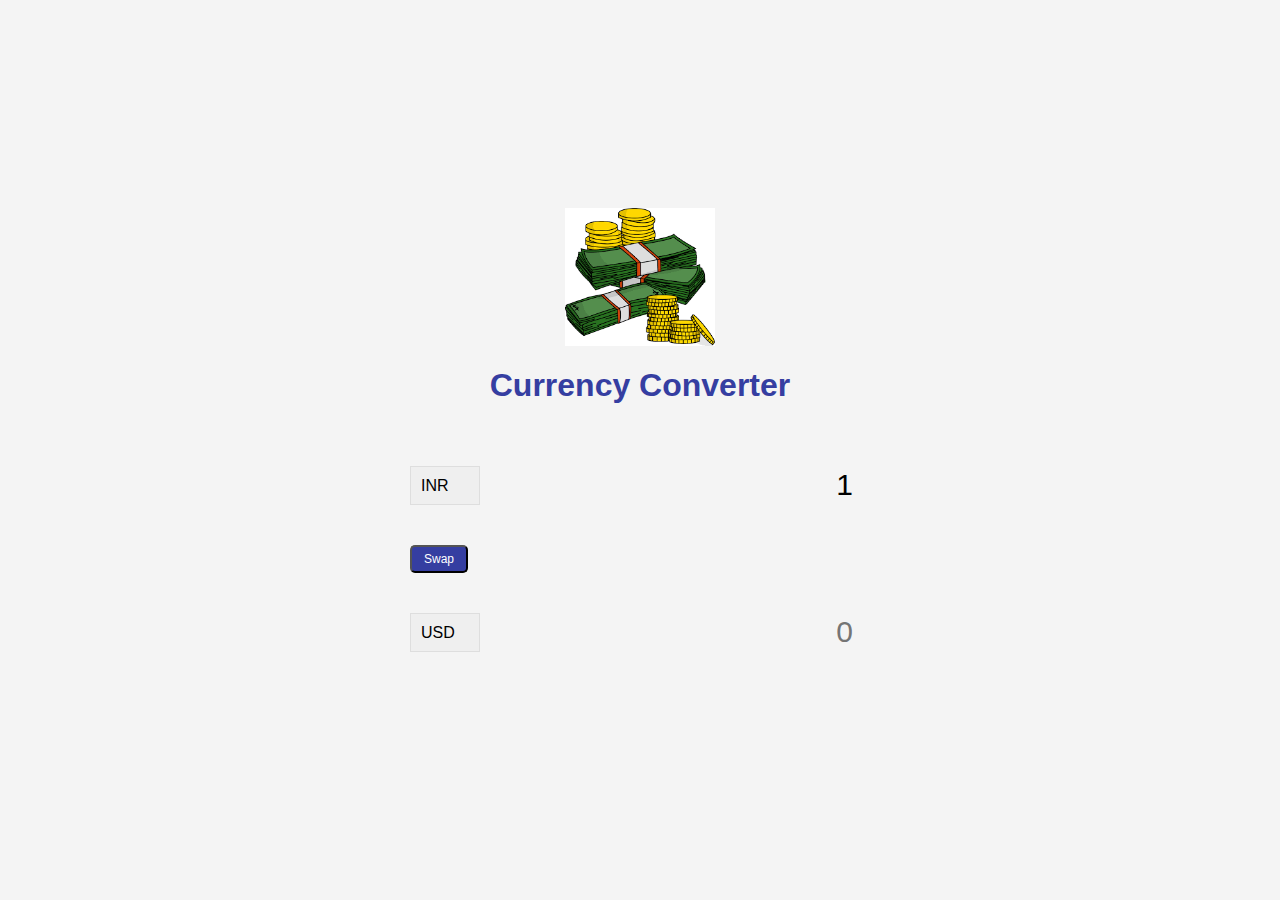
<file: Currency-Converter-master/index.html>
<!DOCTYPE html>
<html lang="en">

<head>
  <meta charset="UTF-8">
  <meta http-equiv="X-UA-Compatible" content="IE=Edge">
  <meta name="viewport" content="width=device-width, initial-scale=1">
  <title>Currency Converter</title>
  <link rel="stylesheet" href="style.css">
</head>

<body>
  <img class="money-img" src="images (1).png">
  <h1>Currency Converter</h1>
  <div class="container">
    <div class="currency">
      <select id="currency-one">
        <option value="AED">AED</option>
        <option value="ARS">ARS</option>
        <option value="AUD">AUD</option>
        <option value="BGN">BGN</option>
        <option value="BRL">BRL</option>
        <option value="BSD">BSD</option>
        <option value="CAD">CAD</option>
        <option value="CHF">CHF</option>
        <option value="CLP">CLP</option>
        <option value="CNY">CNY</option>
        <option value="COP">COP</option>
        <option value="CZK">CZK</option>
        <option value="DKK">DKK</option>
        <option value="DOP">DOP</option>
        <option value="EGP">EGP</option>
        <option value="EUR">EUR</option>
        <option value="FJD">FJD</option>
        <option value="GBP">GBP</option>
        <option value="GTQ">GTQ</option>
        <option value="HKD">HKD</option>
        <option value="HRK">HRK</option>
        <option value="HUF">HUF</option>
        <option value="IDR">IDR</option>
        <option value="ILS">ILS</option>
        <option value="INR" selected>INR</option>
        <option value="ISK">ISK</option>
        <option value="JPY">JPY</option>
        <option value="KRW">KRW</option>
        <option value="KZT">KZT</option>
        <option value="MXN">MXN</option>
        <option value="MYR">MYR</option>
        <option value="NOK">NOK</option>
        <option value="NZD">NZD</option>
        <option value="PAB">PAB</option>
        <option value="PEN">PEN</option>
        <option value="PHP">PHP</option>
        <option value="PKR">PKR</option>
        <option value="PLN">PLN</option>
        <option value="PYG">PYG</option>
        <option value="RON">RON</option>
        <option value="RUB">RUB</option>
        <option value="SAR">SAR</option>
        <option value="SEK">SEK</option>
        <option value="SGD">SGD</option>
        <option value="THB">THB</option>
        <option value="TRY">TRY</option>
        <option value="TWD">TWD</option>
        <option value="UAH">UAH</option>
        <option value="USD">USD</option>
        <option value="UYU">UYU</option>
        <option value="VND">VND</option>
        <option value="ZAR">ZAR</option>
      </select>
      <input type="number" id="amount-one" placeholder="0" value="1">
    </div>
    <div class="swap-rate-container">
      <button class="btn" id="swap">Swap</button>
      <div class="rate" id="rate"></div>
    </div>
    <div class="currency">
      <select id="currency-two">
        <option value="AED">AED</option>
        <option value="ARS">ARS</option>
        <option value="AUD">AUD</option>
        <option value="BGN">BGN</option>
        <option value="BRL">BRL</option>
        <option value="BSD">BSD</option>
        <option value="CAD">CAD</option>
        <option value="CHF">CHF</option>
        <option value="CLP">CLP</option>
        <option value="CNY">CNY</option>
        <option value="COP">COP</option>
        <option value="CZK">CZK</option>
        <option value="DKK">DKK</option>
        <option value="DOP">DOP</option>
        <option value="EGP">EGP</option>
        <option value="EUR">EUR</option>
        <option value="FJD">FJD</option>
        <option value="GBP">GBP</option>
        <option value="GTQ">GTQ</option>
        <option value="HKD">HKD</option>
        <option value="HRK">HRK</option>
        <option value="HUF">HUF</option>
        <option value="IDR">IDR</option>
        <option value="ILS">ILS</option>
        <option value="INR">INR</option>
        <option value="ISK">ISK</option>
        <option value="JPY">JPY</option>
        <option value="KRW">KRW</option>
        <option value="KZT">KZT</option>
        <option value="MXN">MXN</option>
        <option value="MYR">MYR</option>
        <option value="NOK">NOK</option>
        <option value="NZD">NZD</option>
        <option value="PAB">PAB</option>
        <option value="PEN">PEN</option>
        <option value="PHP">PHP</option>
        <option value="PKR">PKR</option>
        <option value="PLN">PLN</option>
        <option value="PYG">PYG</option>
        <option value="RON">RON</option>
        <option value="RUB">RUB</option>
        <option value="SAR">SAR</option>
        <option value="SEK">SEK</option>
        <option value="SGD">SGD</option>
        <option value="THB">THB</option>
        <option value="TRY">TRY</option>
        <option value="TWD">TWD</option>
        <option value="UAH">UAH</option>
        <option value="USD" selected>USD</option>
        <option value="UYU">UYU</option>
        <option value="VND">VND</option>
        <option value="ZAR">ZAR</option>
      </select>
      <input type="number" id="amount-two" placeholder="0">
    </div>
  </div>
  <script src="main.js"></script>
</body>

</html>
</file>
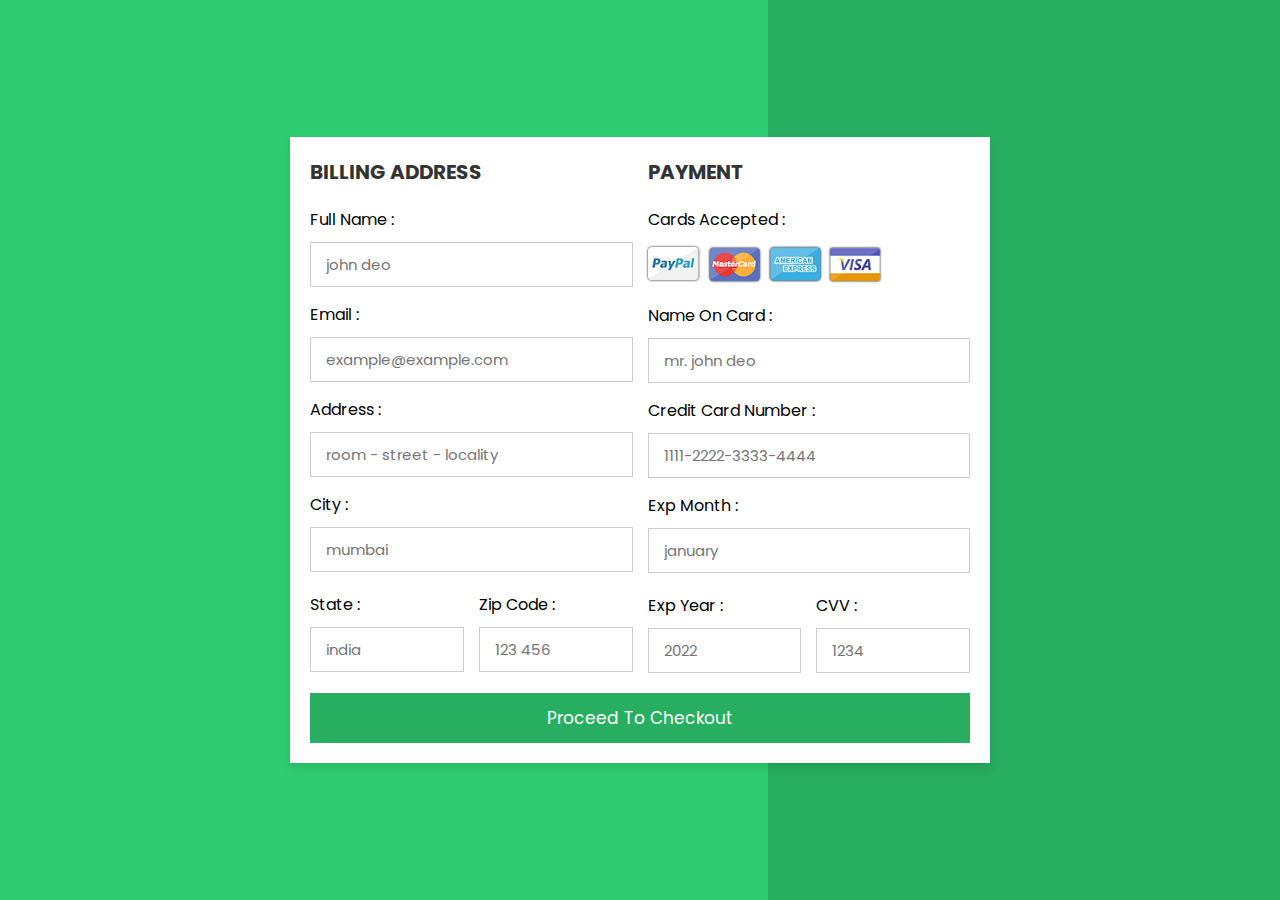
<file: payment gateway/index.html>
<!DOCTYPE html>
<html lang="en">
<head>
    <meta charset="UTF-8">
    <meta http-equiv="X-UA-Compatible" content="IE=edge">
    <meta name="viewport" content="width=device-width, initial-scale=1.0">
    
    <!-- custom css file link  -->
    <link rel="stylesheet" href="css/style.css">

</head>
<body>

<div class="container">

    <form action="">

        <div class="row">

            <div class="col">

                <h3 class="title">billing address</h3>

                <div class="inputBox">
                    <span>full name :</span>
                    <input type="text" placeholder="john deo">
                </div>
                <div class="inputBox">
                    <span>email :</span>
                    <input type="email" placeholder="example@example.com">
                </div>
                <div class="inputBox">
                    <span>address :</span>
                    <input type="text" placeholder="room - street - locality">
                </div>
                <div class="inputBox">
                    <span>city :</span>
                    <input type="text" placeholder="mumbai">
                </div>

                <div class="flex">
                    <div class="inputBox">
                        <span>state :</span>
                        <input type="text" placeholder="india">
                    </div>
                    <div class="inputBox">
                        <span>zip code :</span>
                        <input type="text" placeholder="123 456">
                    </div>
                </div>

            </div>

            <div class="col">

                <h3 class="title">payment</h3>

                <div class="inputBox">
                    <span>cards accepted :</span>
                    <img src="images/card_img.png" alt="">
                </div>
                <div class="inputBox">
                    <span>name on card :</span>
                    <input type="text" placeholder="mr. john deo">
                </div>
                <div class="inputBox">
                    <span>credit card number :</span>
                    <input type="number" placeholder="1111-2222-3333-4444">
                </div>
                <div class="inputBox">
                    <span>exp month :</span>
                    <input type="text" placeholder="january">
                </div>

                <div class="flex">
                    <div class="inputBox">
                        <span>exp year :</span>
                        <input type="number" placeholder="2022">
                    </div>
                    <div class="inputBox">
                        <span>CVV :</span>
                        <input type="text" placeholder="1234">
                    </div>
                </div>

            </div>
    
        </div>

        <input type="submit" value="proceed to checkout" class="submit-btn">

    </form>

</div>    
    
</body>
</html>
</file>
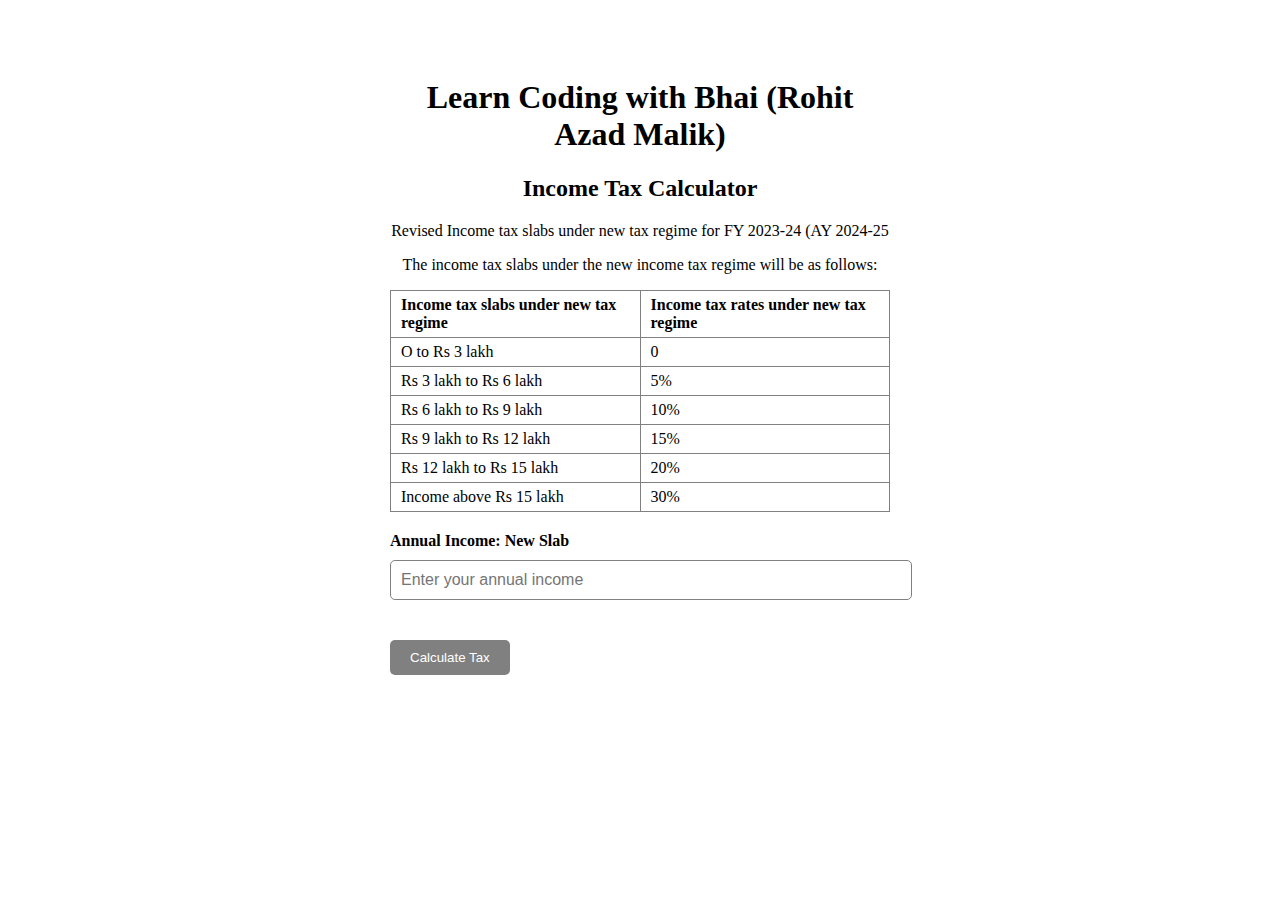
<file: income tax/income.html>
<!DOCTYPE html>
<html>
  <head>
    <title>Income Tax Calculator - New Tax Slabs 2023: Calculate Income Tax Online | Rohit Azad Malik UI Developer</title>
    <meta name="description" content="Income Tax Calculator (FY 2022-23) - AY 2023-24: Online Calculate Income Tax based on declared union budget 2023 at Rohit Azad Malik UI Developer. Check how to calculate Income Tax, know tax slabs online for easy calculation.">
    <meta name="keywords" content="Income Tax Calculator, Income Tax Calculator FY 2022-23 &amp; AY 2023-24, tax calculator, calculate income tax, income tax calculator online, how to calculate income tax">



    <meta content="Income Tax Calculator - New Tax Slabs 2023: Calculate Income Tax Online | Rohit Azad Malik UI Developer" property="og:title">
    <meta content="Income Tax Calculator (FY 2022-23) - AY 2023-24: Online Calculate Income Tax based on declared union budget 2023 at Rohit Azad Malik UI Developer. Check how to calculate Income Tax, know tax slabs online for easy calculation." property="og:description">
    <meta content="Rohit Azad Malik UI Developer" property="og:site_name"><meta content="website" property="og:type">
    <meta content="https://rohitazad.com" property="og:url">
    <meta content="https://rohitazadmalik.netlify.app/assets/rohit_azad.jpg" property="og:image">
    <link href="https://rohitazadmalik.netlify.app/assets/rohit_azad.jpg" rel="image_src">
    <link rel="stylesheet" type="text/css" href="styleincome.css" />
  </head>
  <body>
    <div class="container">
      <h1>Learn Coding with Bhai (Rohit Azad Malik)</h1>
      <h2>Income Tax Calculator</h2>
      <p>Revised Income tax slabs under new tax regime for FY 2023-24 (AY 2024-25</p>
      <p>
        The income tax slabs under the new income tax regime will be as follows:
      </p>
      <table class="myWrapTable"><tbody><tr><td><strong>Income tax slabs under new tax regime</strong></td><td><strong>Income tax rates under new tax regime</strong></td></tr><tr><td>O to Rs 3 lakh</td><td>0</td></tr><tr><td>Rs 3 lakh to Rs 6 lakh</td><td>5%</td></tr><tr><td>Rs 6 lakh to Rs 9 lakh</td><td>10%</td></tr><tr><td>Rs 9 lakh to Rs 12 lakh</td><td>15%</td></tr><tr><td>Rs 12 lakh to Rs 15 lakh</td><td>20%</td></tr><tr><td>Income above Rs 15 lakh</td><td>30%</td></tr></tbody></table>

      <form id="tax-form">
        <div class="form-group">
          <label for="income">Annual Income: New Slab</label>
            <input type="number" id="income" name="income"
            placeholder="Enter your annual income"
            required />
        </div>
        <div class="form-group">
          <button type="submit">Calculate Tax</button>
        </div>
      </form>
      </div>
    <script src="income.js"></script>
  </body>
</html>
</file>
<file: Currency-Converter-master/style.css>
:root {
  --primary-color:#353EA1;
}

* {
  box-sizing: border-box
}

body {
  background-color: #f4f4f4;
  font-family: Arial, Helvetica, sans-serif;
  display: flex;
  flex-direction: column;
  align-items: center;
  justify-content: center;
  height: 100vh;
  margin: 0;
  padding: 20px;
}

h1 {
  color: var(--primary-color);
  text-align: center;
}

p {
  text-align: center;
}

.btn {
  color: #fff;
  background: var(--primary-color);
  cursor: pointer;
  border-radius: 5px;
  font-size: 12px;
  padding: 5px 12px;

}


.money-img {
  width: 150px;
}

.currency {
  padding: 40px 0;
  display: flex;
  align-items: center;
  justify-content: space-between;
}

.currency select {
  padding: 10px 20px 10px 10px;
  -moz-appearance: none;
  -webkit-apperance: none;
  appearance: none;
  border: 1px solid #dedede;
  font-size: 16px
}

.currency input {
  border: 0;
  background: transparent;
  font-size: 30px;
  text-align: right;
}

.swap-rate-container {
  display: flex;
  align-items: center;
  justify-content: space-between;
}

.rate {
  color: var(--primary-color);
  font-size: 14px;
  padding: 0 10px;
}

select:focus,
input:focus,
button:focus {
  outline: 0;
}

@media(max-width: 600px) {
  body {
    max-width: 100vw;
    height: 100%
  }

  .container {
    max-width: 100%;
  }

  .currency input {
    width: 100%;
  }
}
</file>
<file: payment gateway/css/style.css>
@import url('https://fonts.googleapis.com/css2?family=Poppins:wght@100;300;400;500;600&display=swap');

*{
  font-family: 'Poppins', sans-serif;
  margin:0; padding:0;
  box-sizing: border-box;
  outline: none; border:none;
  text-transform: capitalize;
  transition: all .2s linear;
}

.container{
  display: flex;
  justify-content: center;
  align-items: center;
  padding:25px;
  min-height: 100vh;
  background: linear-gradient(90deg, #2ecc71 60%, #27ae60 40.1%);
}

.container form{
  padding:20px;
  width:700px;
  background: #fff;
  box-shadow: 0 5px 10px rgba(0,0,0,.1);
}

.container form .row{
  display: flex;
  flex-wrap: wrap;
  gap:15px;
}

.container form .row .col{
  flex:1 1 250px;
}

.container form .row .col .title{
  font-size: 20px;
  color:#333;
  padding-bottom: 5px;
  text-transform: uppercase;
}

.container form .row .col .inputBox{
  margin:15px 0;
}

.container form .row .col .inputBox span{
  margin-bottom: 10px;
  display: block;
}

.container form .row .col .inputBox input{
  width: 100%;
  border:1px solid #ccc;
  padding:10px 15px;
  font-size: 15px;
  text-transform: none;
}

.container form .row .col .inputBox input:focus{
  border:1px solid #000;
}

.container form .row .col .flex{
  display: flex;
  gap:15px;
}

.container form .row .col .flex .inputBox{
  margin-top: 5px;
}

.container form .row .col .inputBox img{
  height: 34px;
  margin-top: 5px;
  filter: drop-shadow(0 0 1px #000);
}

.container form .submit-btn{
  width: 100%;
  padding:12px;
  font-size: 17px;
  background: #27ae60;
  color:#fff;
  margin-top: 5px;
  cursor: pointer;
}

.container form .submit-btn:hover{
  background: #2ecc71;
}
</file>
<file: income tax/styleincome.css>
.container{
    width: 500px;
    margin: 0 auto;
    text-align: center;
    padding: 50px;
  }
  .form-group{
    margin: 20px 0;
    text-align: left;
  }
  label{
    display: block;
    font-weight: bold;
    margin-bottom: 10px;
  }
  input[type='number']{
    width: 100%;
    padding: 10px;
    font-size: 16px;
    border-radius: 5px;
    border:solid 1px gray;
    margin-bottom: 20px;
  }
  button{
    padding: 10px 20px;
    background-color: gray;
    color: #fff;
    border-radius: 5px;
    cursor: pointer;
    border:none
  }
  .myWrapTable{
    text-align: left;
    border-collapse: collapse;
  }
  .myWrapTable td{
    border: solid 1px gray;
    padding: 5px 10px;
  }
</file>
